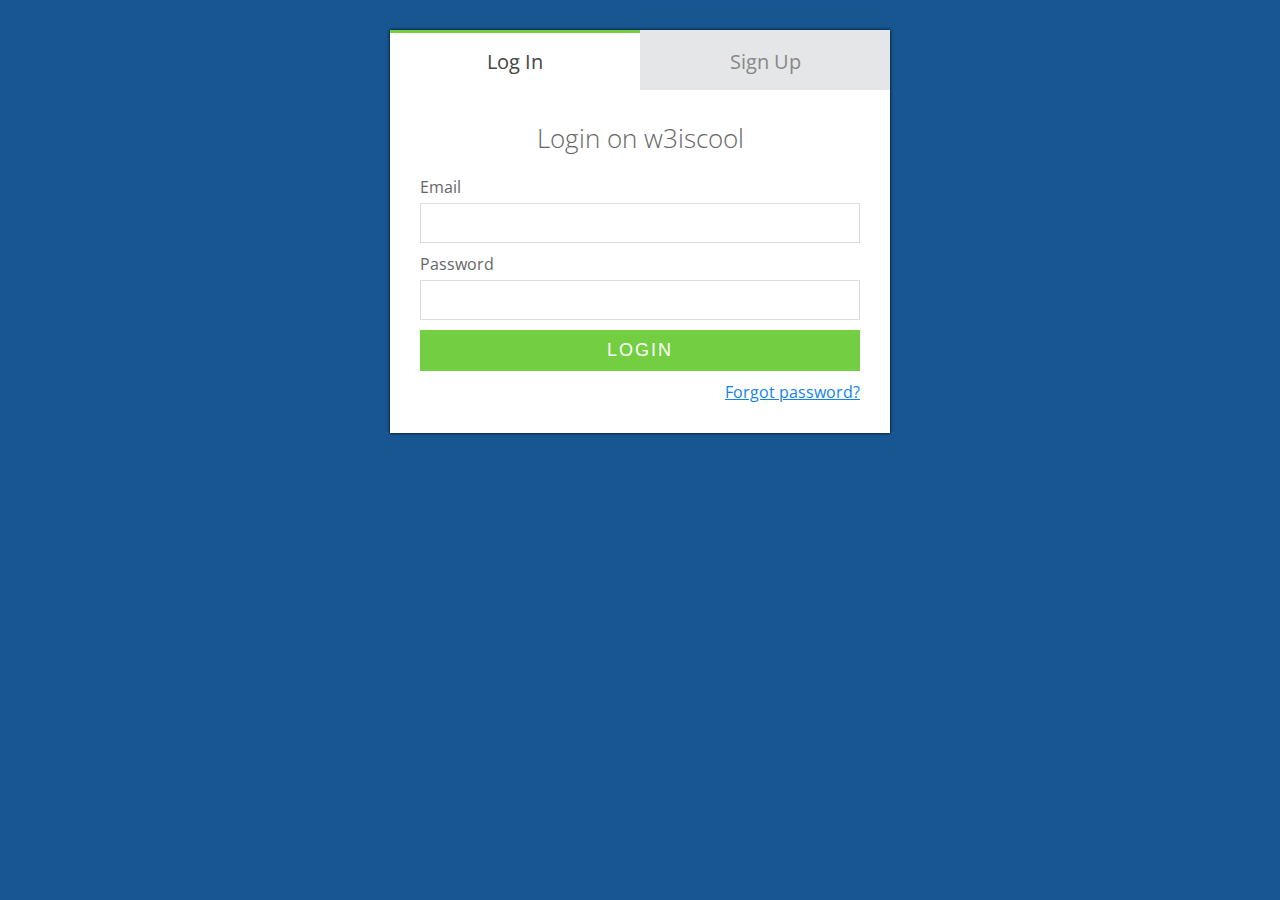
<file: templates/login/index.html>
<!DOCTYPE html>
<html>
<head>
	<meta charset="utf-8">
	<meta name="viewport" content="width=device-width, initial-scale=1, maximum-scale=1">
	<!--=======Font Open Sans======-->
    <link href='https://fonts.googleapis.com/css?family=Open+Sans' rel='stylesheet' type='text/css'>
	<!--StyleSheet-->
	<link rel="stylesheet" href="css/enter/style.css">
</head>
<body>
<div class="forms">
	<ul class="tab-group">
		<li class="tab active"><a href="#login">Log In</a></li>
		<li class="tab"><a href="#signup">Sign Up</a></li>
	</ul>
	<form action="#" id="login">
	      <h1>Login on w3iscool</h1>
	      <div class="input-field">
	        <label for="email">Email</label>
	        <input type="email" name="email" required="email" />
	        <label for="password">Password</label> 
	        <input type="password" name="password" required/>
	        <input type="submit" value="Login" class="button"/>
	        <p class="text-p"> <a href="#">Forgot password?</a> </p>
	      </div>
	  </form>
	  <form action="#" id="signup">
	      <h1>Sign Up on w3iscool</h1>
	      <div class="input-field">
	        <label for="email">Email</label> 
	        <input type="email" name="email" required="email"/>
	        <label for="password">Password</label> 
	        <input type="password" name="password" required/>
	        <label for="password">Confirm Password</label> 
	        <input type="password" name="password" required/>
	        <input type="submit" value="Sign up" class="button" />
	      </div>
	  </form>
</div>
<script src='http://cdnjs.cloudflare.com/ajax/libs/jquery/2.1.3/jquery.min.js'></script>
<script type="text/javascript">
$(document).ready(function(){
	  $('.tab a').on('click', function (e) {
	  e.preventDefault();
	  
	  $(this).parent().addClass('active');
	  $(this).parent().siblings().removeClass('active');
	  
	  var href = $(this).attr('href');
	  $('.forms > form').hide();
	  $(href).fadeIn(500);
	});
});
</script>
</body>
</html>
</file>
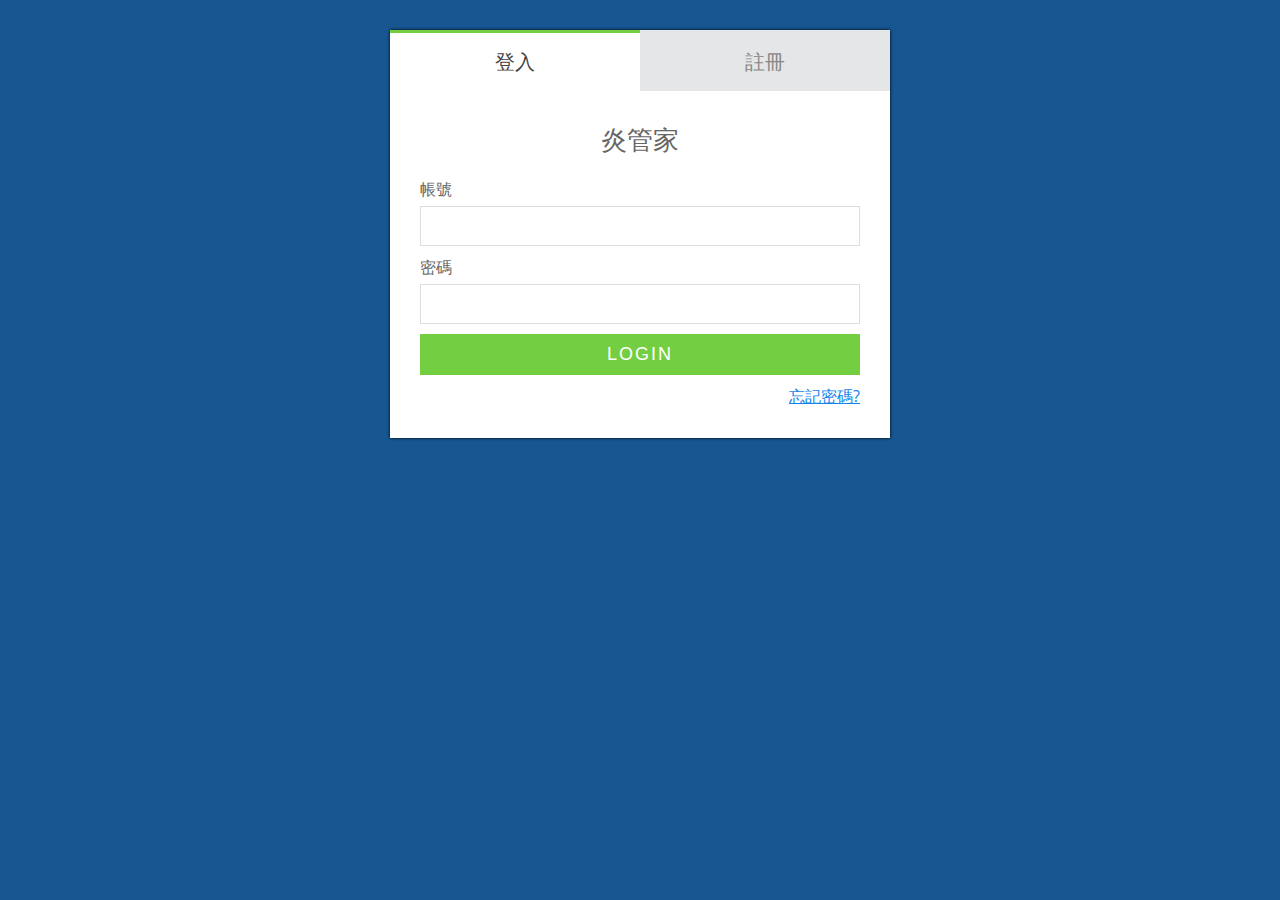
<file: templates/login/enter.html>
<!DOCTYPE html>
<html lang="en">
<head>
    <meta charset="UTF-8">
    <meta http-equiv="X-UA-Compatible" content="IE=edge">
    <meta name="viewport" content="width=device-width, initial-scale=1.0">
    <script src='http://cdnjs.cloudflare.com/ajax/libs/jquery/2.1.3/jquery.min.js'></script>
    <script type="text/javascript">
      $(document).ready(function(){
	  $('.tab a').on('click', function (e) {
	  e.preventDefault();
	  
	    $(this).parent().addClass('active');
	    $(this).parent().siblings().removeClass('active');
	  
	    var href = $(this).attr('href');
	    $('.forms > form').hide();
	    $(href).fadeIn(100);
	  });
    });
    </script>
    <!--=======Font Open Sans======-->
    <link href='https://fonts.googleapis.com/css?family=Open+Sans' rel='stylesheet' type='text/css'>
    <!--StyleSheet-->
	<link rel="stylesheet" href="css/enter/style.css">

    <title>登入及註冊</title>
</head>
<body>
    <div class="forms">
        <ul class="tab-group">
            <li class="tab active"><a href="#login">登入</a></li>
            <li class="tab"><a href="#signup">註冊</a></li>
        </ul>
        <form action="#" id="login">
            <h1>炎管家</h1>
            <div class="input-field">
                <label for="email">帳號</label>
                <input type="email" name="email" required="email" />
                <label for="password">密碼</label> 
                <input type="password" name="password" required/>
                <input type="submit" value="Login" class="button"/>
                <p class="text-p"> <a href="#">忘記密碼?</a> </p>
            </div>
        </form>
        <form action="#" id="signup">
            <h1>炎管家</h1>
            <div class="input-field">
                <label for="username">暱稱</label> 
                <input type="" name="username" required/>
                <label for="email">Email</label> 
                <input type="email" name="email" required="email"/>
                <label for="account">帳號</label> 
                <input type="" name="account" required/>
                <label for="password">密碼</label> 
                <input type="password" name="password" required/>
                <label for="password">確認密碼</label> 
                <input type="password" name="password" required/>
                <input type="submit" value="Sign up" class="button" />
            </div>
          </form>
    </div>
</body>
</html>
</file>
<file: templates/login/css/enter/style.css>
* {
	margin: 0;
	padding: 0;
	-webkit-box-sizing: border-box;
	-moz-box-sizing: border-box;
	box-sizing: border-box;
}
body {
	background: #175690;
	font-family: 'open sans', sans-serif;
}
.forms {
	background: #fff;
	box-shadow: 0 0 3px #000;
	margin: 30px auto;
	max-width: 500px;
	overflow: hidden;
	position: relative;
	padding: 0;
}
.forms h1 {
	padding: 0 0 20px 0;
	font-size: 26px;
	color: #666;
	font-weight: lighter;
	text-align: center;
}
.forms form { padding: 30px; }
#signup { display: none; }
.forms .tab-group {
	list-style: none;
	padding: 0;
	margin: 0;
}
.forms .tab-group:after {
	content: "";
	display: table;
	clear: both;
}
.forms .tab-group li a {
	display: block;
	text-decoration: none;
	padding: 15px;
	background: #e5e6e7;
	color: #888;
	font-size: 20px;
	float: left;
	width: 50%;
	text-align: center;
	border-top: 3px solid transparent;
	-moz-transition: all 0.4s ease-in-out;
	-o-transition: all 0.4s ease-in-out;
	-webkit-transition: all 0.4s ease-in-out;
	transition: all 0.4s ease-in-out;
}
.forms .tab-group li a:hover {
	background: #dedfdf;
	color: #666;
}
.forms .tab-group .active a {
	background: #fff;
	color: #444;
	border-top: 3px solid #73cf41;
}
.forms input {
	font-size: 16px;
	display: block;
	width: 100%;
	padding: 10px 20px;
	border: 1px solid #ddd;
	color: #666;
	border-radius: 0;
	margin-bottom: 10px;
	-moz-transition: all 0.4s ease-in-out;
	-o-transition: all 0.4s ease-in-out;
	-webkit-transition: all 0.4s ease-in-out;
	transition: all 0.4s ease-in-out;
}
.forms input:focus {
	outline: 0;
	border-color: #2e5ed7;
}
.forms label {
	font-size: 16px;
	font-weight: normal;
	color: #666;
	margin-bottom: 5px;
	display: block;
}
.forms .button {
	border: 0;
	outline: none;
	border-radius: 0;
	padding: 10px 0;
	font-size: 18px;
	font-weight: 300;
	text-transform: uppercase;
	letter-spacing: 2px;
	background: #73cf41;
	color: #ffffff;
	cursor: pointer;
	-moz-transition: all 0.4s ease-in-out;
	-o-transition: all 0.4s ease-in-out;
	-webkit-transition: all 0.4s ease-in-out;
	transition: all 0.4s ease-in-out;
}
.forms .button:hover, .button:focus { background: #56ae26; }
.text-p { text-align: right; }
.text-p a { color: #1383ea; }
</file>
